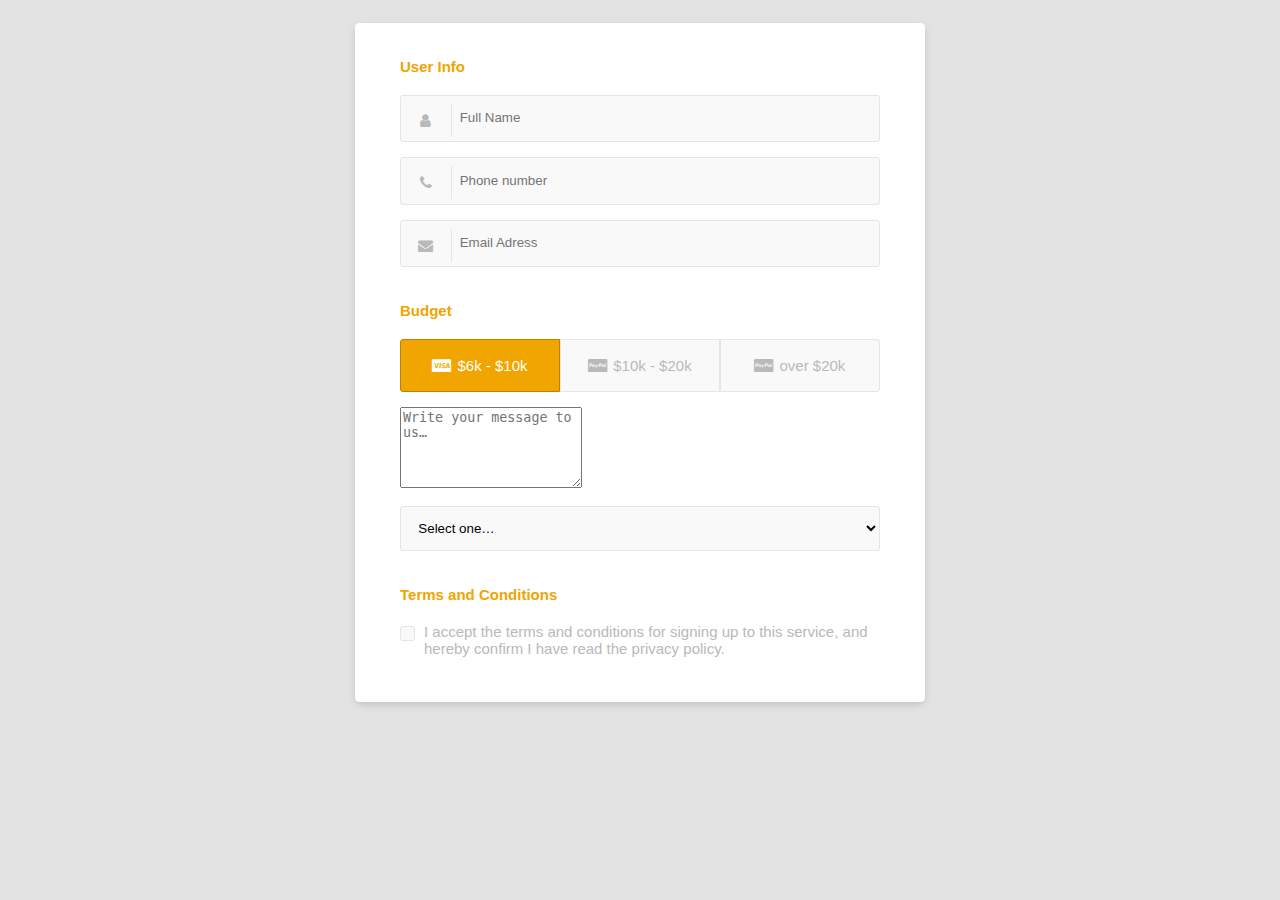
<file: new_form.html>
<!DOCTYPE html>
<html lang="en">
  <head>
    <meta charset="UTF-8" />
    <meta http-equiv="X-UA-Compatible" content="IE=edge" />
    <meta name="viewport" content="width=device-width, initial-scale=1.0" />
    <title>Booking Form</title>
    <link
      rel="stylesheet"
      href="https://maxcdn.bootstrapcdn.com/font-awesome/4.3.0/css/font-awesome.min.css"
    />
    <link rel="stylesheet" href="./new_form.css">
  </head>
  <body>
    <div class="container">
      <form>
        <div class="row">
          <h4>User Info</h4>
          <div class="input-group input-group-icon">
            <input type="text" placeholder="Full Name" />
            <div class="input-icon"><i class="fa fa-user"></i></div>
          </div>
          <div class="input-group input-group-icon">
            <input type="text" placeholder="Phone number" />
            <div class="input-icon"><i class="fa fa-phone"></i></div>
          </div>
          <div class="input-group input-group-icon">
            <input type="email" placeholder="Email Adress" />
            <div class="input-icon"><i class="fa fa-envelope"></i></div>
          </div>
        </div>
        <div class="row">
          <h4>Budget</h4>

          <div class="input-group">
            <input
              id="payment-method-card"
              type="radio"
              name="payment-method"
              value="card"
              checked="true"
            />
            <label for="payment-method-card">
              <span><i class="fa fa-cc-visa"></i>$6k - $10k</span>
            </label>

            <input
              id="payment-method-paypal"
              type="radio"
              name="payment-method"
              value="paypal"
            />
            <label for="payment-method-paypal">
              <span><i class="fa fa-cc-paypal"></i>$10k - $20k</span>
            </label>

            <input
              id="payment-methods-paypal"
              type="radio"
              name="payment-method"
              value="paypal"
            />
            <label for="payment-methods-paypal">
              <span><i class="fa fa-cc-paypal"></i>over $20k</span>
            </label>
          </div>

          <div class="input-group input-group-icon">
            <textarea
              id="message"
              name="message"
              placeholder="Write your message to us&hellip;"
              rows="5"
              maxlength="400"
            ></textarea>
          </div>

          <div class="input-group">
            <select>
              <option value="" class="req-form__placeholder" selected>
                Select one&hellip;
              </option>
              <option value="behance">Behance</option>
              <option value="webfolw">Webfolw</option>
              <option value="clutch">Clutch</option>
              <option value="facebook">Facebook</option>
              <option value="linkedin">Linkedin</option>
              <option value="awwwards">Awwwards</option>
              <option value="vc.ru">vc.ru</option>
              <option value="google">Google</option>
              <option value="catalog">Industry ratings and catalogs</option>
              <option value="recommend">Recommendation</option>
              <option value="other">Other&hellip;</option>
            </select>
          </div>
        </div>
        <div class="row">
          <h4>Terms and Conditions</h4>
          <div class="input-group">
            <input id="terms" type="checkbox" />
            <label for="terms"
              >I accept the terms and conditions for signing up to this service,
              and hereby confirm I have read the privacy policy.</label
            >
          </div>
        </div>
      </form>
    </div>
  </body>
</html>
</file>
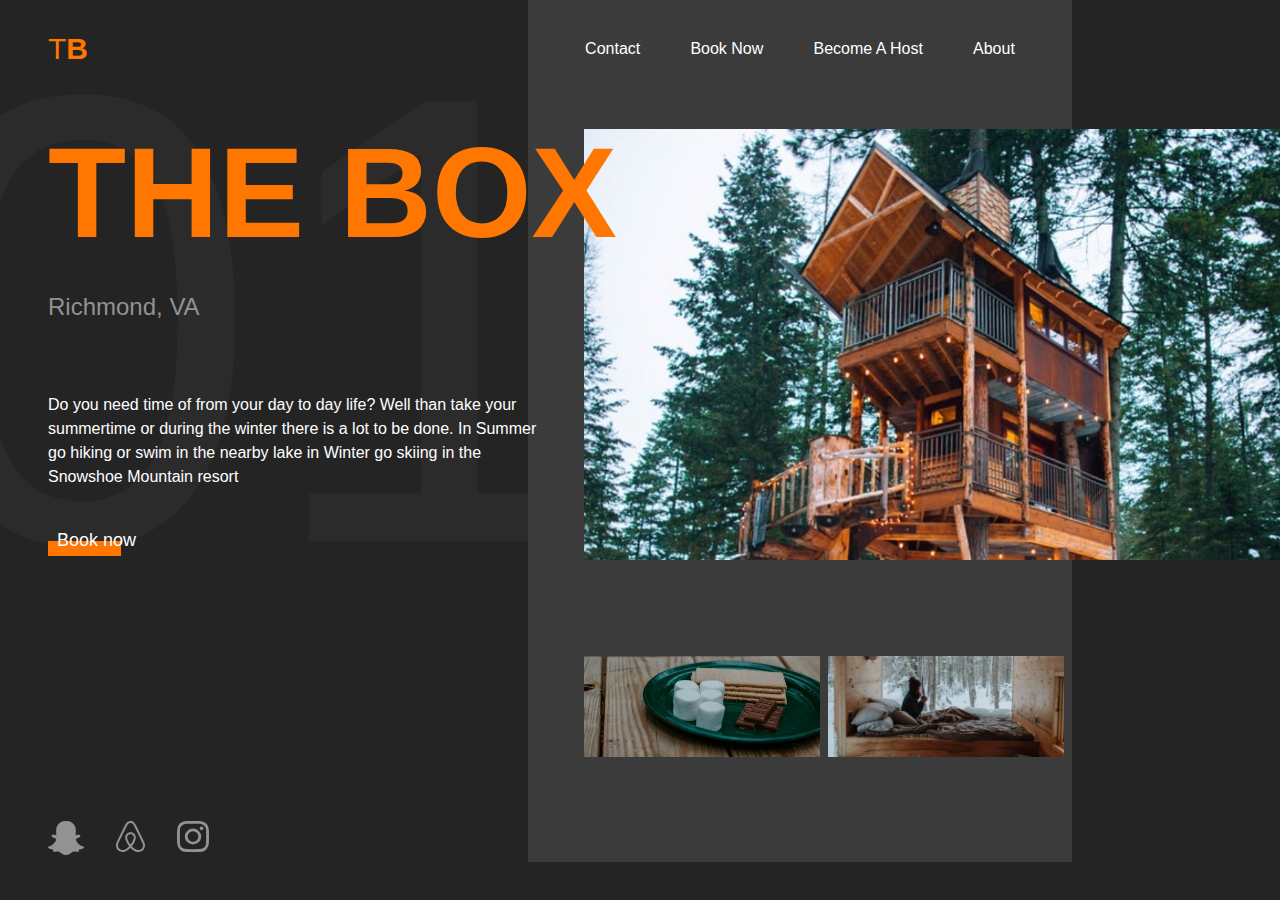
<file: new_index.html>
<!DOCTYPE html>
<html lang="en">
  <head>
    <meta charset="UTF-8" />
    <meta http-equiv="X-UA-Compatible" content="IE=edge" />
    <meta name="viewport" content="width=device-width, initial-scale=1.0" />
    <title>The Box</title>
    <link rel="stylesheet" href="./new_style.css" />
  </head>
  <body>
    <div class="main-grid">
      <header>
        <img src="./images/TB.svg" alt="The Box" class="logo" />
        <nav class="nav">
          <a href="#" class="nav__link">contact</a>
          <a href="#" class="nav__link">book now</a>
          <a href="#" class="nav__link">become a host</a>
          <a href="#" class="nav__link">about</a>
        </nav>
      </header>

      <main>
        <h1 class="title">The Box</h1>
        <p class="location">Richmond, VA</p>
        <img src="./images/house.jpg" alt="" class="primary-image" />
        <div class="secondary-images">
          <img src="./images/little-1.jpg" alt="" class="secondary-image" />
          <img src="./images/little-2.jpg" alt="" class="secondary-image" />
        </div>
        <p class="description">
          Do you need time of from your day to day life? Well than take your
          summertime or during the winter there is a lot to be done. In Summer
          go hiking or swim in the nearby lake in Winter go skiing in the
          Snowshoe Mountain resort
        </p>
        <button class="btn"><a href="./new_form.html">Book now</a></button>
      </main>

      <footer>
        <div class="social-links">
          <a aria-label="snapchat" href="#" class="social-link">
            <img
              src="./images/snapchat-ghost.svg"
              alt="snapchat"
              class="social-img"
            />
          </a>
          <a aria-label="airbnb" href="#" class="social-link">
            <img src="./images/airbnb.svg" alt="airbnb" class="social-img" />
          </a>
          <a aria-label="instagram" href="#" class="social-link">
            <img
              src="./images/instagram.svg"
              alt="instagram"
              class="social-img"
            />
          </a>
        </div>
      </footer>
    </div>
  </body>
</html>
</file>
<file: new_form.css>
*,
*::before,
*::after {
  box-sizing: border-box;
}

body {
  padding: 1em;
  font-family: "Open Sans", "Helvetica Neue", Helvetica, Arial, sans-serif;
  font-size: 15px;
  color: #b9b9b9;
  background-color: #e3e3e3;
}

h4 {
  color: #f0a500;
}

input,
input[type="radio"] + label,
input[type="checkbox"] + label::before,
select option,
select {
  width: 100%;
  padding: 1em;
  line-height: 1.4;
  background-color: #f9f9f9;
  border: 1px solid #e5e5e5;
  border-radius: 3px;
  -webkit-transition: 0.35s ease-in-out;
  -moz-transition: 0.35s ease-in-out;
  -o-transition: 0.35s ease-in-out;
  transition: 0.35s ease-in-out;
  transition: all 0.35s ease-in-out;
}

input:focus {
  outline: 0;
  border-color: #bd8200;
}

input[type="radio"] + label i {
  padding-right: 0.4em;
}

input:focus + .input-icon i {
  color: #f0a500;
}

input:focus + .input-icon::after {
  border-right-color: #f0a500;
}

input[type="radio"] {
  display: none;
}

input[type="radio"] + label {
  display: inline-block;
  width: 33.33%;
  text-align: center;
  float: left;
  border-radius: 0;
}

input[type="checkbox"] + label {
  position: relative;
  display: block;
  padding-left: 1.6em;
}

input[type="radio"] + label:first-of-type {
  border-top-left-radius: 3px;
  border-bottom-left-radius: 3px;
}

input[type="radio"] + label:last-of-type {
  border-top-right-radius: 3px;
  border-bottom-right-radius: 3px;
}

input[type="radio"]:checked + label,
input:checked + label::before,
select:focus,
select:active {
  background-color: #f0a500;
  color: #fff;
  border-color: #bd8200;
}

input[type="checkbox"] {
  display: none;
}

input[type="checkbox"] + label::before {
  position: absolute;
  top: 0.2em;
  left: 0;
  display: block;
  width: 1em;
  height: 1em;
  padding: 0;
  content: "";
}

input[type="checkbox"] + label::after {
  position: absolute;
  top: 0.45em;
  left: 0.2em;
  font-size: 0.8em;
  color: #fff;
  opacity: 0;
  font-family: FontAwesome;
  content: "\f00c";
}

input:checked + label::after {
  opacity: 1;
}

select {
  height: 3.4em;
  line-height: 2;
}

select:first-of-type {
  border-top-left-radius: 3px;
  border-bottom-left-radius: 3px;
}

select:last-of-type {
  border-top-right-radius: 3px;
  border-bottom-right-radius: 3px;
}

select:focus,
select:active {
  outline: 0;
}

select option {
  background-color: #f0a500;
  color: #fff;
}

.input-group {
  margin-bottom: 1em;
  zoom: 1;
}

.input-group::before,
.input-group::after {
  content: "";
  display: table;
}

.input-group::after {
  clear: both;
}

.input-group-icon {
  position: relative;
}

.input-group-icon input {
  padding-left: 4.4em;
}

.input-group-icon .input-icon {
  position: absolute;
  top: 0;
  left: 0;
  width: 3.4em;
  height: 3.4em;
  line-height: 3.4em;
  text-align: center;
  pointer-events: none;
}

.input-group-icon .input-icon::after {
  position: absolute;
  top: 0.6em;
  bottom: 0.6em;
  left: 3.4em;
  display: block;
  border-right: 1px solid #e5e5e5;
  content: "";
  -webkit-transition: 0.35s ease-in-out;
  -moz-transition: 0.35s ease-in-out;
  -o-transition: 0.35s ease-in-out;
  transition: 0.35s ease-in-out;
  transition: all 0.35s ease-in-out;
}

.input-group-icon .input-icon i {
  -webkit-transition: 0.35s ease-in-out;
  -moz-transition: 0.35s ease-in-out;
  -o-transition: 0.35s ease-in-out;
  transition: 0.35s ease-in-out;
  transition: all 0.35s ease-in-out;
}

.container {
  max-width: 38em;
  padding: 1em 3em 2em 3em;
  margin: 0em auto;
  background-color: #fff;
  border-radius: 4.2px;
  box-shadow: 0px 3px 10px -2px rgba(0, 0, 0, 0.2);
}

.row {
  zoom: 1;
}

.row::before,
.row::after {
  content: "";
  display: table;
}

.row::after {
  clear: both;
}

.col-half {
  padding-right: 10px;
  float: left;
  width: 50%;
}

.col-half:last-of-type {
  padding-right: 0;
}

.col-third {
  padding-right: 10px;
  float: left;
  width: 33.33333333%;
}

.col-third:last-of-type {
  padding-right: 0;
}

@media only screen and (max-width: 540px) {
  .col-half {
    width: 100%;
    padding-right: 0;
  }
}
</file>
<file: new_style.css>
*,
*::after,
*::before {
  margin: 0;
  padding: 0;
  box-sizing: border-box;
}

:root {
  --clr-icons: #929292;
  --clr-text: #ffffff;
  --clr-bg-dark: #242424;
  --clr-bg-light: #3b3b3b;
  --clr-accent: #ff7600;
}

body {
  margin: 1em;
  background-color: var(--clr-bg-dark);
  color: var(--clr-text);
  line-height: 1.5;
  font-family: sans-serif;
}

img {
  max-width: 100%;
}

a,
a:active,
a:visited,
a:focus {
  color: var(--clr-text);
  text-decoration: none;
}

.btn {
  cursor: pointer;
  display: inline-block;
  border: 0;
  background: transparent;
  color: var(--clr-text);
  font-size: 1.125rem;
  padding: 0.5em;
  position: relative;
  align-self: start;
  justify-self: start;
}

.btn::after {
  content: "";
  position: absolute;
  background: var(--clr-accent);
  height: 0.85em;
  width: 75%;
  left: 0;
  top: 50%;
  z-index: -1;
  transform-origin: bottom left;
  transition: transform 200ms cubic-bezier(1, 0, 0.4, 1.8);
}

.btn:hover::after,
.btn:focus::after {
  transform: scale(1.35, 1.85);
}

.title {
  color: var(--clr-accent);
  text-transform: uppercase;
  margin: 0;
  line-height: 1;
  font-size: clamp(3rem, 10vw, 12rem);
}

.location {
  color: var(--clr-icons);
  margin: 0;
  font-size: 1.5rem;
  margin-bottom: 1.5em;
}

header {
  display: flex;
  align-items: center;
  margin: 2em 0;
}

.nav {
  flex-grow: 1;
  display: flex;
  justify-content: space-around;
}

.nav__link {
  color: var(--clr-text);
  text-transform: capitalize;
  text-decoration: none;
}

.nav__link:hover,
.nav__link:focus {
  color: var(--clr-accent);
}

.secondary-images {
  display: flex;
  gap: 0.5em;
}

footer {
  margin-top: 2em;
}

.social-links {
  display: flex;
  gap: 2em;
}

.social-link:hover,
.social-link:focus {
  opacity: 0.5;
}

@media (min-width: 800px) {
  body {
    margin: 0;
  }

  .main-grid {
    display: grid;
    grid-template-columns:
      minmax(1em, 1fr)
      repeat(2, minmax(15rem, 35rem))
      minmax(5rem, 10rem)
      minmax(1em, 1fr);
    gap: 2em;
    position: relative;
  }

  header {
    grid-column: 2 / 5;
    display: grid;
    grid-template-columns: repeat(2, minmax(15rem, 35rem)) minmax(5rem, 10rem);gap: 2em;
  }

  .nav {
    grid-column: 2 / 5;
  }

  main {
    grid-column: 2 / -1;
    display: grid;
    grid-template-columns: repeat(2, minmax(15rem, 35rem)) minmax(5rem, 10rem);gap: 2em;
    grid-auto-rows: min-content;
    grid-auto-flow: dense;
  }

  main::after {
    content: "";
    position: absolute;
    background-color: var(--clr-bg-light);
    top: 0;
    bottom: 0;
    left: -2em;
    right: -2em;
    grid-column: 3 / 5;
    z-index: -2;
  }

  .title {
    grid-column: 1 / 3;
    grid-row: 1;
  }

  .location,
  .description {
    grid-column: 1 / 2;
  }

  .description::after {
    content: "01";
    font-size: 50vw;
    position: absolute;
    opacity: 0.03;
    z-index: -3;
    line-height: 1;
    left: -0.15em;
    top: 0;
  }

  .primary-image {
    grid-column: 2 / -1;
    grid-row: 1 / span 4;
    z-index: -1;
    height: 100%;
    max-height: 500px;
    width: min(100%, 1000px);
    object-fit: cover;
  }

  .secondary-images {
    grid-column: 2 / 4;
    margin-top: 4em;
  }

  footer {
    grid-column: 2 / 3;
  }
}

@media (min-width: 1200px) {
  main::after {
    grid-column: 3 / 4;
  }

  .nav,
  .secondary-images {
    grid-column: 2 / 3;
  }
}
</file>
